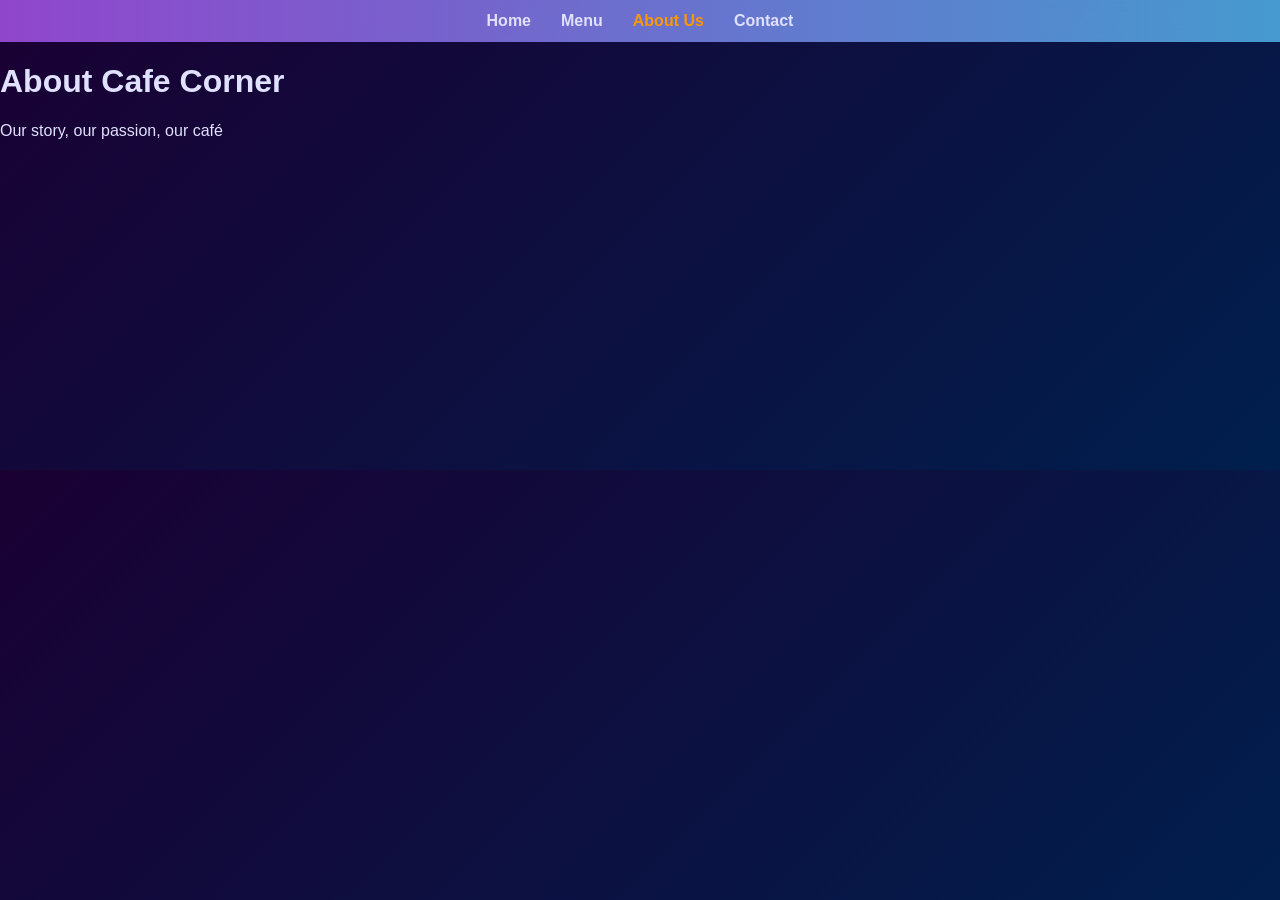
<file: about.html>
<!DOCTYPE html>
<html lang="en">
<head>
  <meta charset="UTF-8">
  <title>Cafe Corner - About Us</title>
  <link rel="stylesheet" href="style.css">
</head>
<body>
  <!-- Navigation -->
  <nav>
    <ul>
      <li><a href="index.html">Home</a></li>
      <li><a href="menu.html">Menu</a></li>
      <li><a href="about.html">About Us</a></li>
      <li><a href="contact.html">Contact</a></li>
    </ul>
  </nav>

  <!-- About Section -->
  <header>
    <h1>About Cafe Corner</h1>
    <p>Our story, our passion, our café</p>
  </header>

  <main>
    <section>
      <h2>Our Story</h2>
      <p>
        Cafe Corner started with a simple idea: to create a cozy space where people
        can enjoy freshly brewed coffee, delicious desserts, and warm meals.
        We believe in quality, comfort, and community.
      </p>
    </section>

    <section>
      <h2>Our Values</h2>
      <ul>
        <li>☕ Freshly brewed coffee every day</li>
        <li>🍰 Homemade desserts with love</li>
        <li>🤝 A welcoming space for everyone</li>
      </ul>
    </section>

    <section>
      <h2>Meet the Team</h2>
      <p>
        Our baristas and chefs are passionate about bringing you the best café experience.
        Every cup and every plate is served with care.
      </p>
    </section>
  </main>

  <script src="script.js"></script>
</body>
</html>
</file>
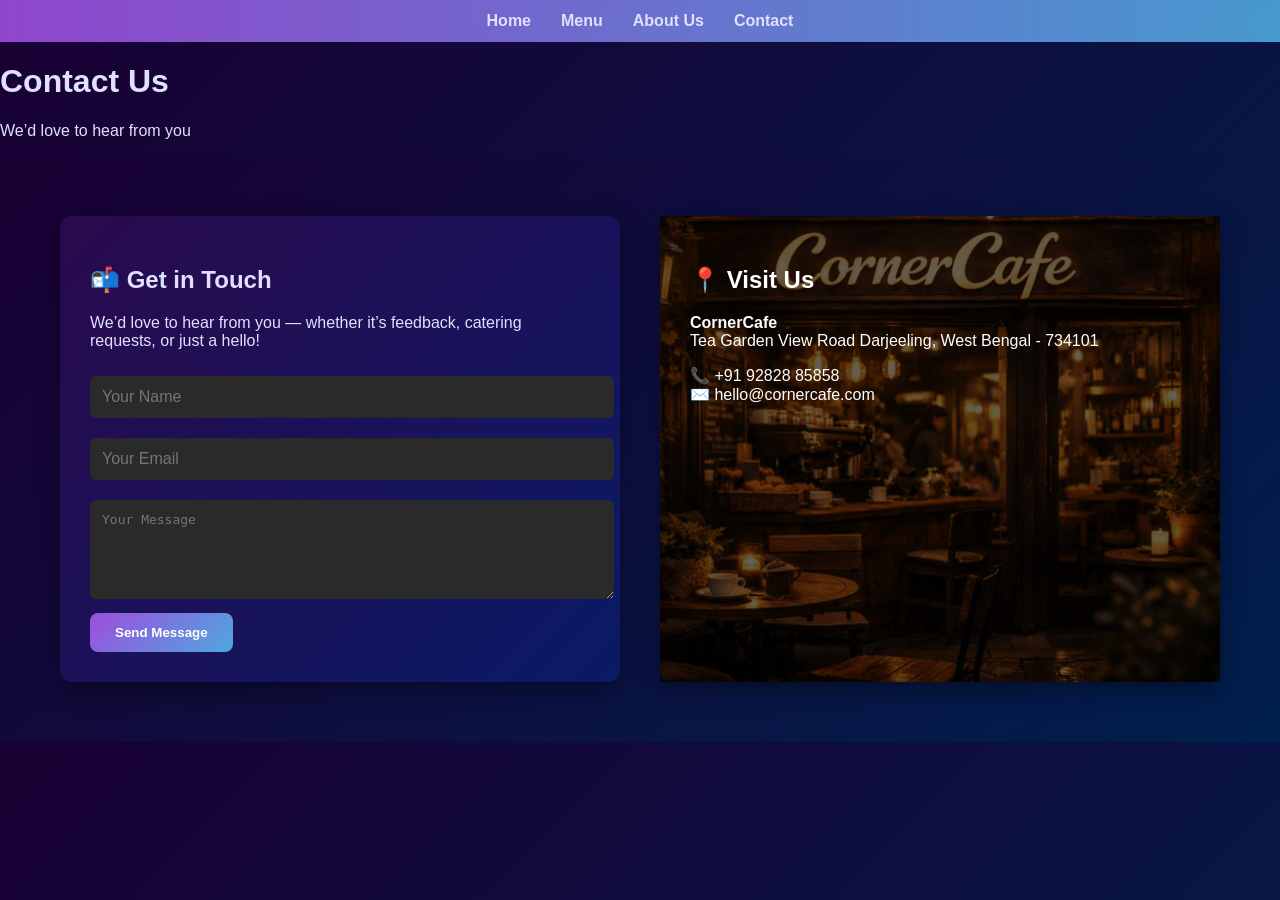
<file: contact.html>
<!DOCTYPE html>
<html lang="en">
<head>
  <meta charset="UTF-8">
  <title>Cafe Corner - Contact</title>
  <link rel="stylesheet" href="style.css">
</head>
<body>
  <!-- Navigation -->
  <nav>
    <ul>
      <li><a href="index.html">Home</a></li>
      <li><a href="menu.html">Menu</a></li>
      <li><a href="about.html">About Us</a></li>
      <li><a href="contact.html">Contact</a></li>
    </ul>
  </nav>

  <!-- Contact Section -->
  <header>
    <h1>Contact Us</h1>
    <p>We’d love to hear from you</p>
  </header>

  <main class="contact-container">
  <section class="contact-form">
    <h2>📬 Get in Touch</h2>
    <p>We’d love to hear from you — whether it’s feedback, catering requests, or just a hello!</p>

    <form action="#" method="post">
      <div class="form-group">
        <input type="text" id="name" name="name" placeholder="Your Name" required>
      </div>
      <div class="form-group">
        <input type="email" id="email" name="email" placeholder="Your Email" required>
      </div>
      <div class="form-group">
        <textarea id="message" name="message" rows="5" placeholder="Your Message" required></textarea>
      </div>
      <button type="submit">Send Message</button>
    </form>
  </section>

  <section class="contact-info">
    <h2>📍 Visit Us</h2>
    <p><strong>CornerCafe</strong><br>Tea Garden View Road Darjeeling, West
Bengal - 734101</p>
    <p>📞 +91 92828 85858<br>✉️ hello@cornercafe.com</p>

   
  </section>
</main>
</body>
</html>
</file>
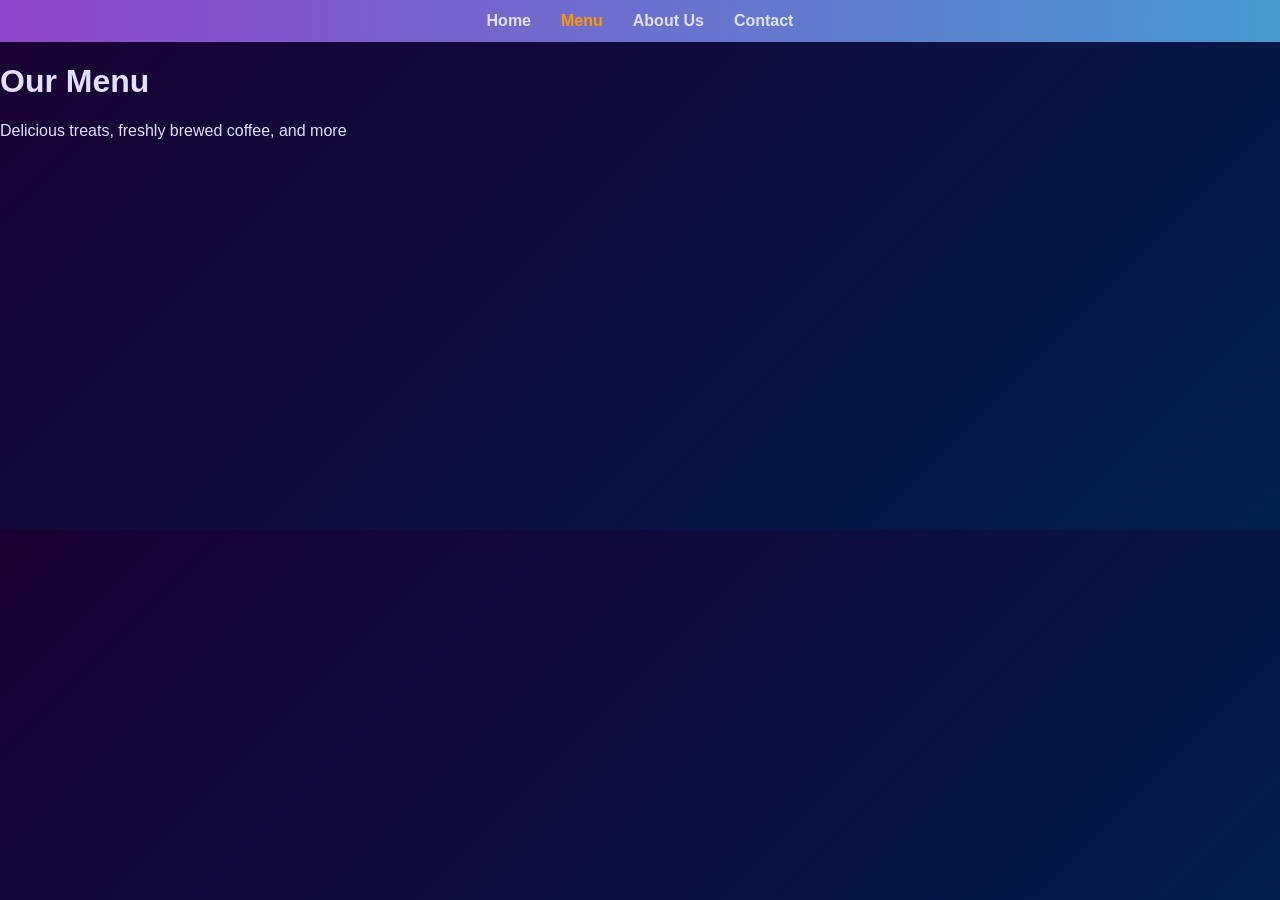
<file: menu.html>
<!DOCTYPE html>
<html lang="en">
<head>
  <meta charset="UTF-8">
  <title>Cafe Corner - Menu</title>
  <link rel="stylesheet" href="style.css">
</head>
<body>
  <!-- Navigation -->
  <nav>
    <ul>
      <li><a href="index.html">Home</a></li>
      <li><a href="menu.html">Menu</a></li>
      <li><a href="about.html">About Us</a></li>
      <li><a href="contact.html">Contact</a></li>
    </ul>
  </nav>

  <!-- Menu Section -->
  <header>
    <h1>Our Menu</h1>
    <p>Delicious treats, freshly brewed coffee, and more</p>
  </header>

  <main>
    <section>
      <h2>Coffee</h2>
      <ul>
        <li>Espresso – ₹120</li>
        <li>Cappuccino – ₹150</li>
        <li>Latte – ₹160</li>
      </ul>
    </section>

    <section>
      <h2>Desserts</h2>
      <ul>
        <li>Chocolate Cake – ₹200</li>
        <li>Cheesecake – ₹220</li>
        <li>Brownie – ₹180</li>
      </ul>
    </section>

    <section>
      <h2>Meals</h2>
      <ul>
        <li>Veg Sandwich – ₹100</li>
        <li>Pasta – ₹250</li>
        <li>Pizza Slice – ₹150</li>
      </ul>
    </section>
  </main>

  <script src="script.js"></script>
</body>
</html>
</file>
<file: style.css>
:root {
  --bg-gradient: linear-gradient(135deg, #1a0033, #001f4d); /* deep purple → navy */
  --text-color: #e0e0ff; /* soft light blue */
  --accent-purple: #9d4edd; /* bright purple */
  --accent-blue: #4ea8de; /* sky blue */
}

/* Global Styling */
body {
  margin: 0;
  font-family: 'Poppins', 'Segoe UI', sans-serif;
  background: var(--bg-gradient);
  color: var(--text-color);
  overflow-x: hidden;
}

html {
  scroll-behavior: smooth;
}

/* Navigation Bar */
nav {
  background: linear-gradient(90deg, rgba(157,78,221,0.9), rgba(78,168,222,0.9));
  backdrop-filter: blur(6px);
  padding: 12px 20px;
}
nav ul {
  list-style: none;
  display: flex;
  justify-content: center;
  margin: 0;
  padding: 0;
}
nav ul li {
  margin: 0 15px;
}
nav ul li a {
  color: var(--text-color);
  text-decoration: none;
  font-weight: 600;
  position: relative;
}
nav ul li a::after {
  content: "";
  position: absolute;
  bottom: -5px;
  left: 0;
  width: 0%;
  height: 2px;
  background: var(--accent-blue);
  transition: width 0.3s ease;
}
nav ul li a:hover::after {
  width: 100%;
}

/* Hero Section */
.hero {
  background-image: url('images/cornercafe-bg.jpg');
  background-size: cover;
  background-position: center;
  background-attachment: fixed;
  position: relative;
  text-align: center;
  padding: 120px 20px;
  color: #fff;
  animation: fadeInHero 2s ease forwards;
}
.hero::before {
  content: "";
  position: absolute;
  top: 0; left: 0;
  width: 100%; height: 100%;
  background: rgba(0,0,0,0.5); /* overlay for readability */
  z-index: 0;
}
.hero h1, .hero p {
  position: relative;
  z-index: 1;
}

@keyframes fadeInHero {
  from { opacity: 0; transform: scale(1.05); }
  to { opacity: 1; transform: scale(1); }
}

/* Hero Text Glow */
.hero h1 {
  font-size: 3.5em;
  text-shadow: 0 0 20px var(--accent-purple);
  animation: glowPulse 3s infinite alternate;
}
@keyframes glowPulse {
  from { text-shadow: 0 0 10px var(--accent-purple); }
  to { text-shadow: 0 0 30px var(--accent-blue); }
}
.hero p {
  font-size: 1.2em;
  color: var(--accent-blue);
}

/* Gradient Buttons */
button {
  background: linear-gradient(135deg, var(--accent-purple), var(--accent-blue));
  color: #fff;
  border: none;
  padding: 12px 25px;
  border-radius: 8px;
  font-weight: 600;
  cursor: pointer;
  transition: all 0.3s ease;
  position: relative;
  overflow: hidden;
}
button:hover {
  transform: translateY(-3px);
  box-shadow: 0 0 20px rgba(78,156,221,0.6);
}

/* Section fade-in and slide-up */
section {
  opacity: 0;
  transform: translateY(40px);
  transition: all 1s ease;
}
section.visible {
  opacity: 1;
  transform: translateY(0);
}

/* Floating coffee cup animation */
@keyframes floatCup {
  0% { transform: translateY(0); }
  50% { transform: translateY(-10px); }
  100% { transform: translateY(0); }
}
.coffee-icon {
  display: inline-block;
  animation: floatCup 3s ease-in-out infinite;
}

/* Contact Page Layout */
.contact-container {
  display: flex;
  flex-wrap: wrap;
  justify-content: space-around;
  padding: 40px;
  background: var(--bg-gradient);
  animation: fadeInPage 1.5s ease forwards;
}
@keyframes fadeInPage {
  from { opacity: 0; transform: scale(1.05); }
  to { opacity: 1; transform: scale(1); }
}

/* Form Styling */
.contact-form {
  flex: 1 1 400px;
  margin: 20px;
  background: linear-gradient(135deg, #2a0a4d, #0a1a66);
  padding: 30px;
  border-radius: 12px;
  box-shadow: 0 8px 25px rgba(0,0,0,0.4);
  animation: slideUp 1.2s ease forwards;
  transition: transform 0.3s ease, box-shadow 0.3s ease;
}
.contact-form:hover {
  transform: translateY(-5px);
  box-shadow: 0 0 30px rgba(157,78,221,0.5);
}
@keyframes slideUp {
  from { opacity: 0; transform: translateY(40px); }
  to { opacity: 1; transform: translateY(0); }
}
.form-group input,
.form-group textarea {
  width: 100%;
  padding: 12px;
  margin: 10px 0;
  border: none;
  border-radius: 6px;
  background-color: #2a2a2a;
  color: var(--text-color);
  font-size: 1em;
  transition: box-shadow 0.3s ease;
}
.form-group input:focus,
.form-group textarea:focus {
  box-shadow: 0 0 10px var(--accent-blue);
  outline: none;
}

/* Contact Info */
.contact-info {
  flex: 1 1 400px;
  margin: 20px;
  background: linear-gradient(135deg, #2a0a4d, #0a1a66);
  padding: 30px;
  border-radius: 12px;
  box-shadow: 0 8px 25px rgba(0,0,0,0.4);
  animation: slideUp 1.5s ease forwards;
  background-image: url('cafe.jpg.png');
  background-size: cover;
  background-position: center;
  color: #fff;
  position: relative;
  transition: transform 0.3s ease, box-shadow 0.3s ease;
}
.contact-info:hover {
  transform: translateY(-5px);
  box-shadow: 0 0 30px rgba(157,78,221,0.5);
}
.contact-info::before {
  content: "";
  position: absolute;
  top: 0; left: 0;
  width: 100%; height: 100%;
  background-color: rgba(0,0,0,0.6); /* overlay */
  z-index: 0;
}
.contact-info h2, .contact-info p {
  position: relative;
  z-index: 1;
}
</file>
